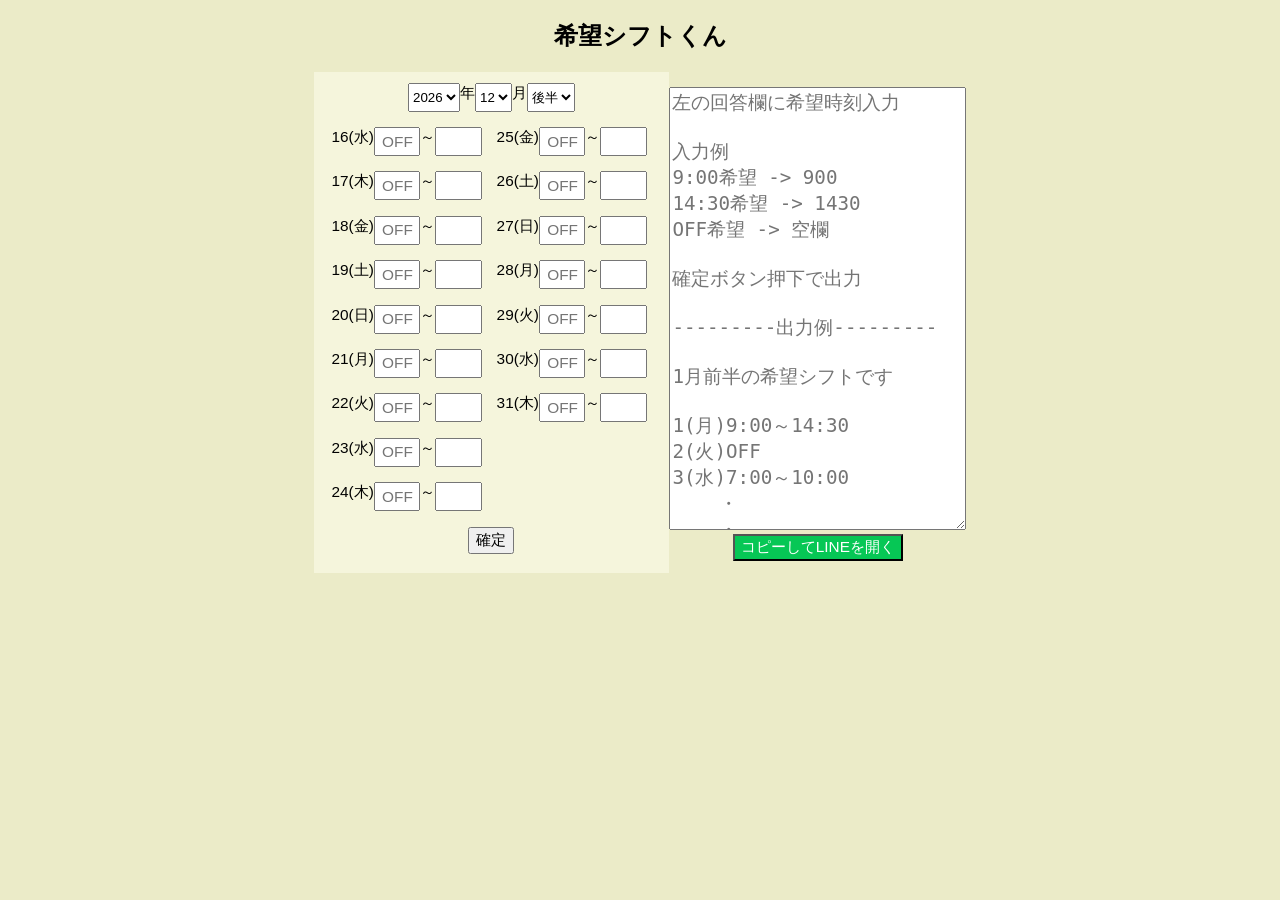
<file: forPC.html>
<!DOCTYPE html>

<html lang="ja">

<head>
    <meta charset="utf-8">
    <style>
        body {
            margin: 0;
            font-family: sans-serif;
            text-align: center;
            background-color: rgb(235, 235, 200);
        }

        .form {
            width: 51vmax;
            display: flex;
            margin: 0 auto;
        }

        .inputForm {
            width: 55vw;
            background-color: beige;
        }

        .textForm {
            width: 45vw;
        }

        .formRow,
        .select {
            display: flex;
            margin-bottom: 1.7vh;
        }

        .formRow {
            justify-content: left;
            margin-left: 1.4vw;
        }

        .select {
            justify-content: center;
            margin-top: 1.2vh;
        }

        .formRow label,
        .select label {
            font-size: 1.2vw;
            margin-bottom: 0.9vh;
        }

        .input {
            height: 1.5em;
            width: 2.5em;
            font-size: 1.2vw;
        }

        .start {
            width: 2.5em;
            font-size: 1.2vw;
        }

        textarea {
            font-size: 1.5vw;
            margin-top: 1.2vw;
        }

        button {
            font-size: 1.2vw;
            cursor: pointer;
            margin-bottom: 1.3vh;
        }

        #copy {
            background-color: #06C755;
            color: white;
        }
    </style>

    <title>パソコン版希望シフトくん</title>
</head>

<body>
    <header>
        <h2>希望シフトくん</h2>
    </header>

    <main>
        <div class="form">

            <div class="inputForm" id="inputForm">
                <div class="select">
                    <select id="year">

                    </select>
                    <label>年</label>
                    <select id="month">
                        <option value="1">1</option>
                        <option value="2">2</option>
                        <option value="3">3</option>
                        <option value="4">4</option>
                        <option value="5">5</option>
                        <option value="6">6</option>
                        <option value="7">7</option>
                        <option value="8">8</option>
                        <option value="9">9</option>
                        <option value="10">10</option>
                        <option value="11">11</option>
                        <option value="12">12</option>
                    </select>
                    <label>月</label>

                    <select id="selectHalf">
                        <option value="first">前半</option>
                        <option value="second">後半</option>
                    </select>
                </div>

                <button id="generate">確定</button>
            </div>

            <div class="textForm">
                <textarea rows="19" cols="23" id="output" placeholder="左の回答欄に希望時刻入力
                
入力例
9:00希望 -> 900
14:30希望 -> 1430
OFF希望 -> 空欄

確定ボタン押下で出力

---------出力例---------

1月前半の希望シフトです

1(月)9:00～14:30
2(火)OFF
3(水)7:00～10:00
    ・
    ・
    ・"></textarea>
                <div>
                    <button id="copy">コピーしてLINEを開く</button>
                </div>
            </div>
        </div>
    </main>

    <script>
        const japaneseDay = ["日", "月", "火", "水", "木", "金", "土"];

        const today = new Date();
        const year = document.getElementById("year");
        const month = document.getElementById("month");
        const generate = document.getElementById("generate");
        const copy = document.getElementById("copy");
        const output = document.getElementById("output");

        var dayOfWeek = 0;
        var half = 1;
        var lastdate = 20;

        var yearSelect = document.getElementById("year");
        var thisYear = document.createElement("option");
        thisYear.value = today.getFullYear();
        thisYear.text = today.getFullYear();

        var nextYear = document.createElement("option");
        nextYear.value = today.getFullYear() + 1;
        nextYear.text = today.getFullYear() + 1;

        yearSelect.add(thisYear);
        yearSelect.add(nextYear);

        setmonth();
        addDate();

        // 期間に変更があった場合に更新
        document.querySelectorAll(".select").forEach(select => {
            select.addEventListener("change", event => {
                date();
                reset();
            });
        });

        // 確定ボタン押下でシフト生成
        generate.addEventListener("click", function () {
            showShift();
        });

        // コピーしてLINEを開く
        copy.addEventListener("click", function () {
            navigator.clipboard.writeText(output.value);
            window.open("https://line.me/R/msg/text/", "_blank");
        });

        // 入力欄の生成
        function addDate() {
            date();
            let outputDay = dayOfWeek;
            for (let i = half; i <= half + 8; i++) {
                var formRow = document.createElement("div");
                formRow.setAttribute("class", "formRow");
                var parentDiv = document.getElementById("inputForm");
                parentDiv.insertBefore(formRow, generate);

                var leftDate = document.createElement("label");
                var newContent = document.createTextNode(i + "(" + japaneseDay[outputDay] + ")");
                leftDate.appendChild(newContent);
                formRow.insertBefore(leftDate, formRow.firstChild);

                var leftStart = document.createElement("input");
                leftStart.setAttribute("type", "text");
                leftStart.setAttribute("class", "input");
                leftStart.setAttribute("id", i + "Start");
                leftStart.setAttribute("placeholder", " OFF ");
                formRow.insertBefore(leftStart, leftDate.nextSibling);

                var rightTo = document.createElement("label");
                rightTo.appendChild(document.createTextNode("～"));
                formRow.insertBefore(rightTo, leftStart.nextSibling);

                var leftEnd = document.createElement("input");
                leftEnd.setAttribute("type", "text");
                leftEnd.setAttribute("class", "input");
                leftEnd.setAttribute("id", i + "End");
                formRow.insertBefore(leftEnd, rightTo.nextSibling);

                if (i + 9 <= lastdate.getDate()) {
                    var rightDate = document.createElement("label");
                    var newContent = document.createTextNode("　" + (i + 9) + "(" + japaneseDay[(outputDay + 2) % 7] + ")");
                    rightDate.appendChild(newContent);
                    formRow.insertBefore(rightDate, leftEnd.nextSibling);

                    var shiftStart = document.createElement("input");
                    shiftStart.setAttribute("type", "text");
                    shiftStart.setAttribute("class", "input");
                    shiftStart.setAttribute("id", (i + 9) + "Start");
                    shiftStart.setAttribute("placeholder", " OFF ");
                    formRow.insertBefore(shiftStart, rightDate.nextSibling);
                    
                    var leftTo = document.createElement("label");
                    leftTo.appendChild(document.createTextNode("～"));
                    formRow.insertBefore(leftTo, shiftStart.nextSibling);
                    
                    var shiftEnd = document.createElement("input");
                    shiftEnd.setAttribute("type", "text");
                    shiftEnd.setAttribute("class", "input");
                    shiftEnd.setAttribute("id", (i + 9) + "End");
                    formRow.insertBefore(shiftEnd, leftTo.nextSibling);
                }

                outputDay = (outputDay + 1) % 7;
            }
        }

        // 現在の日にちから提出するシフト期間を設定
        function setmonth() {
            const selected = document.getElementById("selectHalf");
            year.value = today.getFullYear();
            month.value = today.getMonth() + 1;

            if (today.getDate() > 5 && today.getDate() <= 20) {
                month.value = (Number(month.value) % 12) + 1;
                selected.value = "first";
                if (today.getMonth() == 11) {
                    year.value++;
                }
            } else {
                if (today.getDate() > 20) {
                    month.value = (Number(month.value) % 12) + 1;
                    if (today.getMonth() == 11) {
                        year.value++;
                    }
                }
                selected.value = "second";
            }
        }

        // 初期化
        function reset() {
            document.querySelectorAll(".formRow").forEach(formRow => formRow.remove());
            addDate();
        }

        // 入力値を時刻表示(hh:mm)へ変換
        function splitTime(value) {
            if (!Number.isNaN(Number(value)) && (value >= 0 && value <= 2400)) {
                str = String(Number(value));
                return (str.slice(0, -2) + ":" + str.slice(-2));
            } else {
                return "不正";
            }
        }

        // 生成スケジュール初日，最終日設定
        function date() {
            half = document.getElementById("selectHalf").value == "first" ? 1 : 16;
            var firstdate = new Date(year.value, month.value - 1, half);
            dayOfWeek = firstdate.getDay();
            var last = (half == 1 ? 15 : 0);
            lastdate = new Date(year.value, month.value - last / 15, last);
        }

        // 希望シフトを出力
        function showShift() {
            let outputDay = dayOfWeek;
            output.value = (month.value + "月" + (document.getElementById("selectHalf").value == "first" ? "前半" : "後半") + "の希望シフトです\n\n");
            let inputStart = "";
            let inputEnd = "";

            for (let i = half; i <= lastdate.getDate(); i++) {
                if (document.getElementById(i + "Start").value == "") {
                    inputStart = "OFF";
                    inputEnd = "";
                } else {
                    inputStart = splitTime(document.getElementById(i + "Start").value) + "～";
                    inputEnd = splitTime(document.getElementById(i + "End").value);
                }
                output.value += (i + "(" + japaneseDay[outputDay] + ")" + inputStart + inputEnd + ((i < lastdate.getDate()) ? "\n" : ""));
                outputDay = (outputDay + 1) % 7;
            }
        }

        // 入力欄のフォーカス遷移
        window.addEventListener("keydown", event => {
            let focusNow = document.activeElement.id;

            // Enterキー，右矢印押下時
            if (event.key == "Enter" || event.key == "ArrowRight") {
                if (focusNow.includes("Start")) {
                    if (document.getElementById(focusNow).value == "") {
                        focusNow = Number(focusNow.replace("Start", "")) + 1 + "Start";
                    } else {
                        focusNow = focusNow.replace("Start", "") + "End"
                    }
                } else if (focusNow.includes("End")) {
                    focusNow = Number(focusNow.replace("End", "")) + 1 + "Start";
                }

                if (focusNow.includes(lastdate.getDate() + 1)) {
                    focusNow = generate.id;
                    if (event.key !== "ArrowRight") {
                        showShift();
                    }
                }
            }

            // 左矢印押下時
            if (event.key == "ArrowLeft" && focusNow !== half + "Start") {
                if (focusNow.includes("End")) {
                    focusNow = focusNow.replace("End", "Start");
                } else if (focusNow.includes("Start")) {
                    focusNow = Number(focusNow.replace("Start", "")) - 1 + "End";
                    if (document.getElementById(focusNow).value == "") {
                        focusNow = focusNow.replace("End", "Start");
                    }
                } else if (focusNow == "generate") {
                    focusNow = lastdate.getDate() + "End";
                }
            }

            // 上矢印押下時
            if (event.key == "ArrowUp" && !focusNow.includes(half)) {
                if (focusNow.includes("Start")) {
                    focusNow = Number(focusNow.replace("Start", "")) - 1 + "Start";
                } else if (focusNow.includes("End")) {
                    focusNow = Number(focusNow.replace("End", "")) - 1 + "End";
                }
            }

            // 下矢印押下時
            if (event.key == "ArrowDown" && !focusNow.includes(lastdate.getDate())) {
                if (focusNow.includes("Start")) {
                    focusNow = Number(focusNow.replace("Start", "")) + 1 + "Start";
                } else if (focusNow.includes("End")) {
                    focusNow = Number(focusNow.replace("End", "")) + 1 + "End";
                }
            }

            // Enterキー，矢印キー押下で対応する入力欄へフォーカス
            if (event.key == "Enter" || event.key.includes("Arrow")) {
                document.getElementById(focusNow).focus();
            }

            // BackSpaceキー，Deleteキー押下でフォーカスされた入力欄の入力値を削除
            if ((event.key == "Delete" || event.key == "Backspace") && document.getElementById(focusNow) !== output) {
                document.getElementById(focusNow).value = "";
            }
        });
    </script>
</body>

</html>
</file>
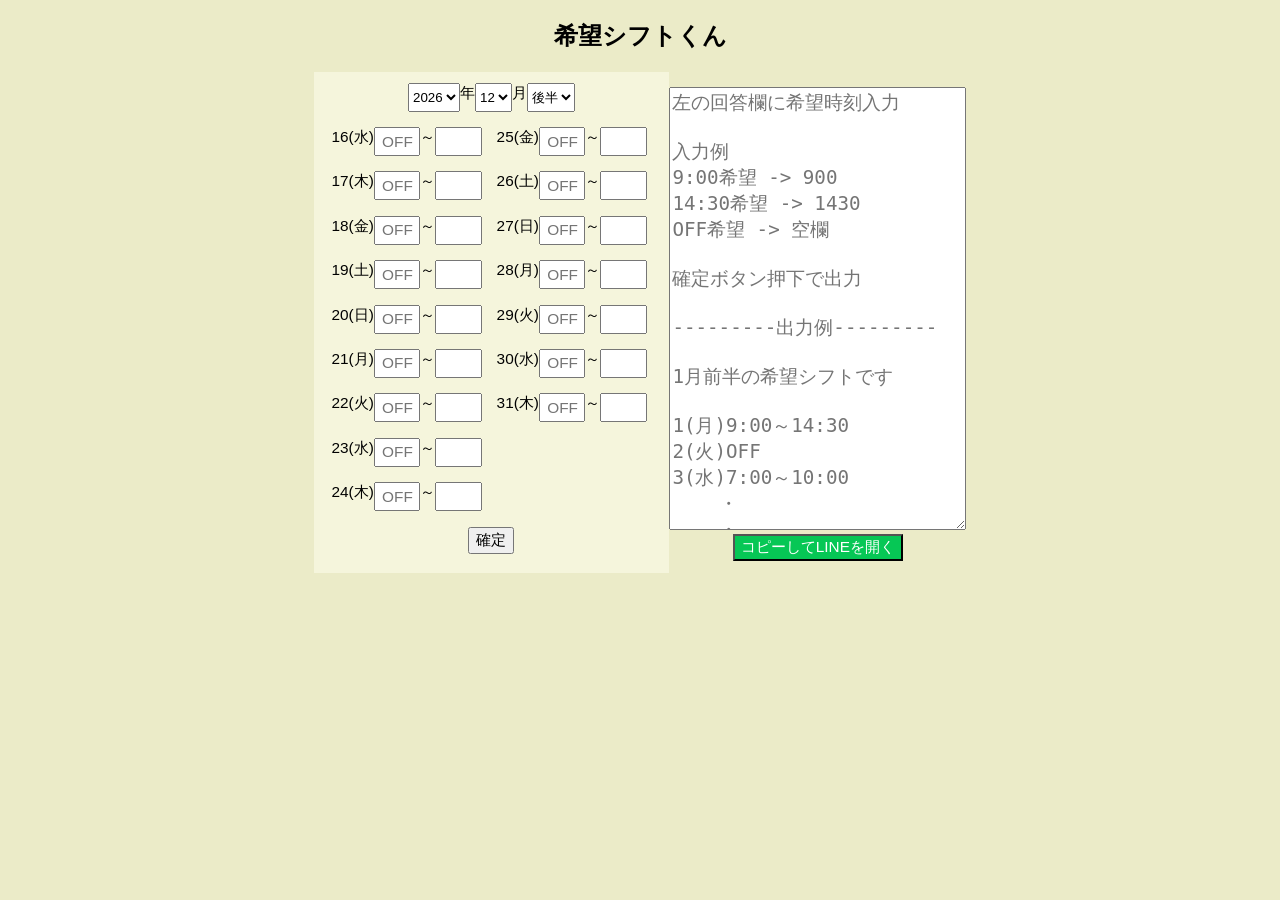
<file: forPc.html>
<!DOCTYPE html>

<html lang="ja">

<head>
    <meta charset="utf-8">
    <style>
        body {
            margin: 0;
            font-family: sans-serif;
            text-align: center;
            background-color: rgb(235, 235, 200);
        }

        .form {
            width: 51vmax;
            display: flex;
            margin: 0 auto;
        }

        .inputForm {
            width: 55vw;
            background-color: beige;
        }

        .textForm {
            width: 45vw;
        }

        .formRow,
        .select {
            display: flex;
            margin-bottom: 1.7vh;
        }

        .formRow {
            justify-content: left;
            margin-left: 1.4vw;
        }

        .select {
            justify-content: center;
            margin-top: 1.2vh;
        }

        .formRow label,
        .select label {
            font-size: 1.2vw;
            margin-bottom: 0.9vh;
        }

        .input {
            height: 1.5em;
            width: 2.5em;
            font-size: 1.2vw;
        }

        .start {
            width: 2.5em;
            font-size: 1.2vw;
        }

        textarea {
            font-size: 1.5vw;
            margin-top: 1.2vw;
        }

        button {
            font-size: 1.2vw;
            cursor: pointer;
            margin-bottom: 1.3vh;
        }

        #copy {
            background-color: #06C755;
            color: white;
        }
    </style>

    <title>僕楽</title>
</head>

<body>
    <header>
        <h2>希望シフトくん</h2>
    </header>

    <main>
        <div class="form">

            <div class="inputForm" id="inputForm">
                <div class="select">
                    <select id="year">

                    </select>
                    <label>年</label>
                    <select id="month">
                        <option value="1">1</option>
                        <option value="2">2</option>
                        <option value="3">3</option>
                        <option value="4">4</option>
                        <option value="5">5</option>
                        <option value="6">6</option>
                        <option value="7">7</option>
                        <option value="8">8</option>
                        <option value="9">9</option>
                        <option value="10">10</option>
                        <option value="11">11</option>
                        <option value="12">12</option>
                    </select>
                    <label>月</label>

                    <select id="selectHalf">
                        <option value="first">前半</option>
                        <option value="second">後半</option>
                    </select>
                </div>

                <button id="generate">確定</button>
            </div>

            <div class="textForm">
                <textarea rows="19" cols="23" id="output" placeholder="左の回答欄に希望時刻入力
                
入力例
9:00希望 -> 900
14:30希望 -> 1430
OFF希望 -> 空欄

確定ボタン押下で出力

---------出力例---------

1月前半の希望シフトです

1(月)9:00～14:30
2(火)OFF
3(水)7:00～10:00
    ・
    ・
    ・"></textarea>
                <div>
                    <button id="copy">コピーしてLINEを開く</button>
                </div>
            </div>
        </div>
    </main>

    <script>
        const japaneseDay = ["日", "月", "火", "水", "木", "金", "土"];

        const today = new Date();
        const year = document.getElementById("year");
        const month = document.getElementById("month");
        const generate = document.getElementById("generate");
        const copy = document.getElementById("copy");
        const output = document.getElementById("output");

        var dayOfWeek = 0;
        var half = 1;
        var lastdate = 20;

        var yearSelect = document.getElementById("year");
        var thisYear = document.createElement("option");
        thisYear.value = today.getFullYear();
        thisYear.text = today.getFullYear();

        var nextYear = document.createElement("option");
        nextYear.value = today.getFullYear() + 1;
        nextYear.text = today.getFullYear() + 1;

        yearSelect.add(thisYear);
        yearSelect.add(nextYear);

        setmonth();
        addDate();

        // 期間に変更があった場合に更新
        document.querySelectorAll(".select").forEach(select => {
            select.addEventListener("change", event => {
                date();
                reset();
            });
        });

        // 確定ボタン押下でシフト生成
        generate.addEventListener("click", function () {
            showShift();
        });

        // コピーしてLINEを開く
        copy.addEventListener("click", function () {
            navigator.clipboard.writeText(output.value);
            window.open("https://line.me/R/msg/text/", "_blank");
        });

        // 入力欄の生成
        function addDate() {
            date();
            let outputDay = dayOfWeek;
            for (let i = half; i <= half + 8; i++) {
                var formRow = document.createElement("div");
                formRow.setAttribute("class", "formRow");
                var parentDiv = document.getElementById("inputForm");
                parentDiv.insertBefore(formRow, generate);

                var leftDate = document.createElement("label");
                var newContent = document.createTextNode(i + "(" + japaneseDay[outputDay] + ")");
                leftDate.appendChild(newContent);
                formRow.insertBefore(leftDate, formRow.firstChild);

                var leftStart = document.createElement("input");
                leftStart.setAttribute("type", "text");
                leftStart.setAttribute("class", "input");
                leftStart.setAttribute("id", i + "Start");
                leftStart.setAttribute("placeholder", " OFF ");
                leftStart.setAttribute("inputmode", "numeric");
                formRow.insertBefore(leftStart, leftDate.nextSibling);

                var rightTo = document.createElement("label");
                rightTo.appendChild(document.createTextNode("～"));
                formRow.insertBefore(rightTo, leftStart.nextSibling);

                var leftEnd = document.createElement("input");
                leftEnd.setAttribute("type", "text");
                leftEnd.setAttribute("class", "input");
                leftEnd.setAttribute("id", i + "End");
                leftEnd.setAttribute("inputmode", "numeric");
                formRow.insertBefore(leftEnd, rightTo.nextSibling);

                if (i + 9 <= lastdate.getDate()) {
                    var rightDate = document.createElement("label");
                    var newContent = document.createTextNode("　" + (i + 9) + "(" + japaneseDay[(outputDay + 2) % 7] + ")");
                    rightDate.appendChild(newContent);
                    formRow.insertBefore(rightDate, leftEnd.nextSibling);

                    var shiftStart = document.createElement("input");
                    shiftStart.setAttribute("type", "text");
                    shiftStart.setAttribute("class", "input");
                    shiftStart.setAttribute("id", (i + 9) + "Start");
                    shiftStart.setAttribute("placeholder", " OFF ");
                    shiftStart.setAttribute("inputmode", "numeric");
                    formRow.insertBefore(shiftStart, rightDate.nextSibling);
                    
                    var leftTo = document.createElement("label");
                    leftTo.appendChild(document.createTextNode("～"));
                    formRow.insertBefore(leftTo, shiftStart.nextSibling);
                    
                    var shiftEnd = document.createElement("input");
                    shiftEnd.setAttribute("type", "text");
                    shiftEnd.setAttribute("class", "input");
                    shiftEnd.setAttribute("id", (i + 9) + "End");
                    shiftEnd.setAttribute("inputmode", "numeric");
                    formRow.insertBefore(shiftEnd, leftTo.nextSibling);
                }

                outputDay = (outputDay + 1) % 7;
            }
        }

        // 現在の日にちから提出するシフト期間を設定
        function setmonth() {
            const selected = document.getElementById("selectHalf");
            year.value = today.getFullYear();
            month.value = today.getMonth() + 1;

            if (today.getDate() > 5 && today.getDate() <= 20) {
                month.value = (Number(month.value) % 12) + 1;
                selected.value = "first";
                if (today.getMonth() == 11) {
                    year.value++;
                }
            } else {
                if (today.getDate() > 20) {
                    month.value = (Number(month.value) % 12) + 1;
                    if (today.getMonth() == 11) {
                        year.value++;
                    }
                }
                selected.value = "second";
            }
        }

        // 初期化
        function reset() {
            document.querySelectorAll(".formRow").forEach(formRow => formRow.remove());
            addDate();
        }

        // 入力値を時刻表示(hh:mm)へ変換
        function splitTime(value) {
            if (!Number.isNaN(Number(value)) && (value >= 0 && value <= 2400)) {
                str = String(Number(value));
                return (str.slice(0, -2) + ":" + str.slice(-2));
            } else {
                return "不正";
            }
        }

        // 生成スケジュール初日，最終日設定
        function date() {
            half = document.getElementById("selectHalf").value == "first" ? 1 : 16;
            var firstdate = new Date(year.value, month.value - 1, half);
            dayOfWeek = firstdate.getDay();
            var last = (half == 1 ? 15 : 0);
            lastdate = new Date(year.value, month.value - last / 15, last);
        }

        // 希望シフトを出力
        function showShift() {
            let outputDay = dayOfWeek;
            output.value = (month.value + "月" + (document.getElementById("selectHalf").value == "first" ? "前半" : "後半") + "の希望シフトです\n\n");
            let inputStart = "";
            let inputEnd = "";

            for (let i = half; i <= lastdate.getDate(); i++) {
                if (document.getElementById(i + "Start").value == "") {
                    inputStart = "OFF";
                    inputEnd = "";
                } else {
                    inputStart = splitTime(document.getElementById(i + "Start").value) + "～";
                    inputEnd = splitTime(document.getElementById(i + "End").value);
                }
                output.value += (i + "(" + japaneseDay[outputDay] + ")" + inputStart + inputEnd + ((i < lastdate.getDate()) ? "\n" : ""));
                outputDay = (outputDay + 1) % 7;
            }
        }

        // 入力欄のフォーカス遷移
        window.addEventListener("keydown", event => {
            let focusNow = document.activeElement.id;

            // Enterキー，右矢印押下時
            if (event.key == "Enter" || event.key == "ArrowRight") {
                if (focusNow.includes("Start")) {
                    if (document.getElementById(focusNow).value == "") {
                        focusNow = Number(focusNow.replace("Start", "")) + 1 + "Start";
                    } else {
                        focusNow = focusNow.replace("Start", "") + "End"
                    }
                } else if (focusNow.includes("End")) {
                    focusNow = Number(focusNow.replace("End", "")) + 1 + "Start";
                }

                if (focusNow.includes(lastdate.getDate() + 1)) {
                    focusNow = generate.id;
                    if (event.key !== "ArrowRight") {
                        showShift();
                    }
                }
            }

            // 左矢印押下時
            if (event.key == "ArrowLeft" && focusNow !== half + "Start") {
                if (focusNow.includes("End")) {
                    focusNow = focusNow.replace("End", "Start");
                } else if (focusNow.includes("Start")) {
                    focusNow = Number(focusNow.replace("Start", "")) - 1 + "End";
                    if (document.getElementById(focusNow).value == "") {
                        focusNow = focusNow.replace("End", "Start");
                    }
                } else if (focusNow == "generate") {
                    focusNow = lastdate.getDate() + "End";
                }
            }

            // 上矢印押下時
            if (event.key == "ArrowUp" && !focusNow.includes(half)) {
                if (focusNow.includes("Start")) {
                    focusNow = Number(focusNow.replace("Start", "")) - 1 + "Start";
                } else if (focusNow.includes("End")) {
                    focusNow = Number(focusNow.replace("End", "")) - 1 + "End";
                }
            }

            // 下矢印押下時
            if (event.key == "ArrowDown" && !focusNow.includes(lastdate.getDate())) {
                if (focusNow.includes("Start")) {
                    focusNow = Number(focusNow.replace("Start", "")) + 1 + "Start";
                } else if (focusNow.includes("End")) {
                    focusNow = Number(focusNow.replace("End", "")) + 1 + "End";
                }
            }

            // Enterキー，矢印キー押下で対応する入力欄へフォーカス
            if (event.key == "Enter" || event.key.includes("Arrow")) {
                document.getElementById(focusNow).focus();
            }

            // BackSpaceキー，Deleteキー押下でフォーカスされた入力欄の入力値を削除
            if ((event.key == "Delete" || event.key == "Backspace") && document.getElementById(focusNow) !== output) {
                document.getElementById(focusNow).value = "";
            }
        });
    </script>
</body>

</html>
</file>
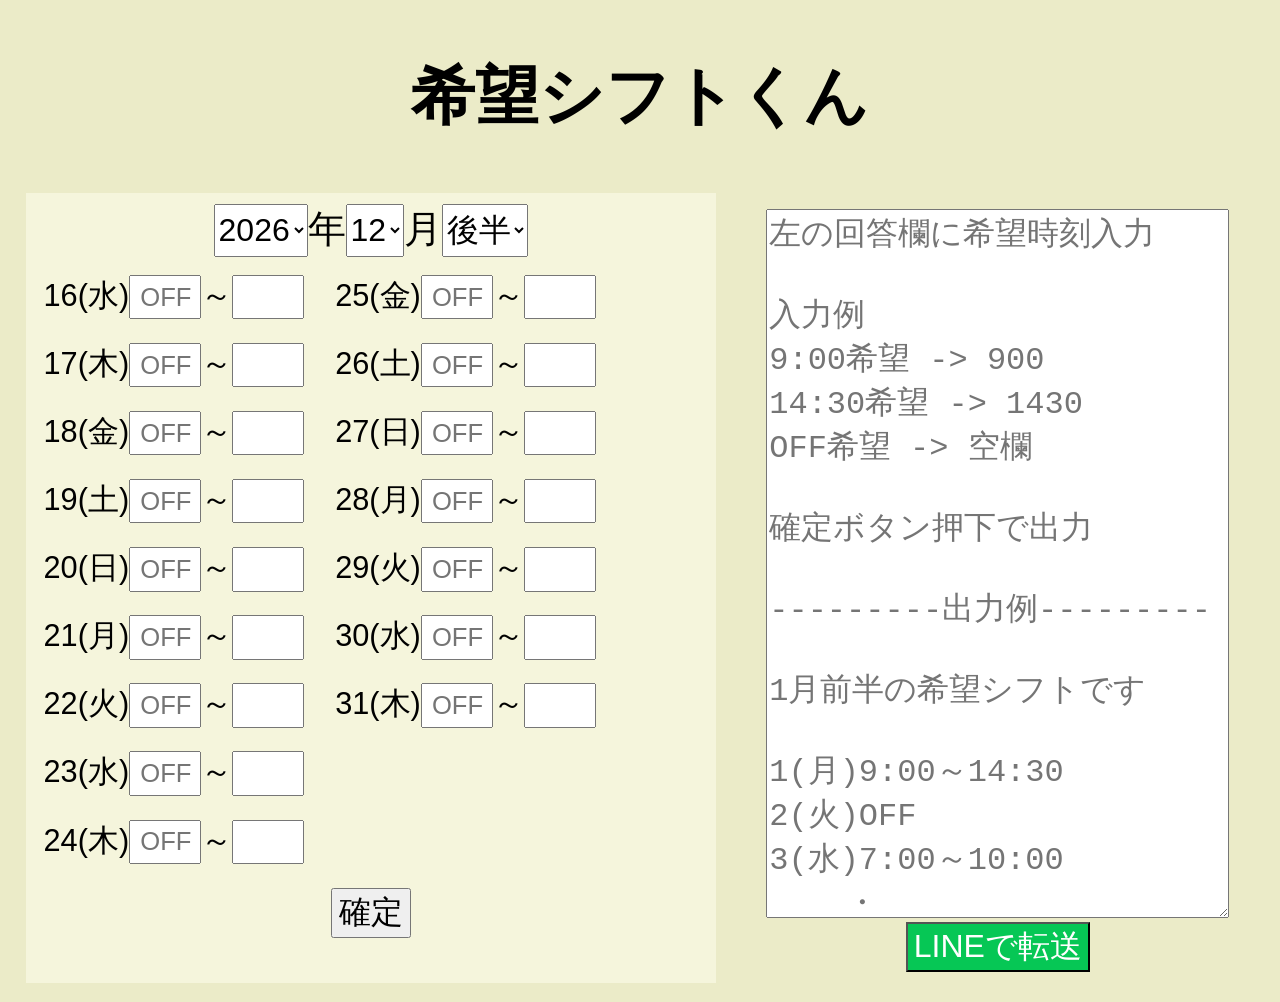
<file: forPhone.html>
<!DOCTYPE html>

<html lang="ja">

<head>
    <meta charset="utf-8">
    <meta property="og:title" content="希望シフトくん(スマホ版)">
    <meta property="og:description" content="シフト提出の負担軽減を目的に作成しました．不具合，ご要望等ございましたらご連絡下さい．善処いたします．">
    <meta property="og:type" content="website">
    <meta property="og:image" content="https://koizumi-tetsuro.github.io/shiftGenerator/clock_man.jpg">
    
    <link rel="stylesheet" href="forPhone.css">

    <title>スマホ版希望シフトくん</title>
</head>

<body>
    <header>
        <h2>希望シフトくん</h2>
    </header>

    <main>
        <div class="form">

            <div class="inputForm" id="inputForm">
                <div class="select">
                    <select id="year">

                    </select>
                    <label>年</label>
                    <select id="month">
                        <option value="1">1</option>
                        <option value="2">2</option>
                        <option value="3">3</option>
                        <option value="4">4</option>
                        <option value="5">5</option>
                        <option value="6">6</option>
                        <option value="7">7</option>
                        <option value="8">8</option>
                        <option value="9">9</option>
                        <option value="10">10</option>
                        <option value="11">11</option>
                        <option value="12">12</option>
                    </select>
                    <label>月</label>

                    <select id="selectHalf">
                        <option value="first">前半</option>
                        <option value="second">後半</option>
                    </select>
                </div>

                <button id="generate">確定</button>
            </div>

            <div class="textForm">
                <textarea rows="19" cols="23" id="output" placeholder="左の回答欄に希望時刻入力
                
入力例
9:00希望 -> 900
14:30希望 -> 1430
OFF希望 -> 空欄

確定ボタン押下で出力

---------出力例---------

1月前半の希望シフトです

1(月)9:00～14:30
2(火)OFF
3(水)7:00～10:00
    ・
    ・
    ・"></textarea>
                <div>
                    <button id="openLine">LINEで転送</button>
                </div>
            </div>
        </div>
    </main>

    <script type="module" src="forPhone.js"></script>
</body>

</html>
</file>
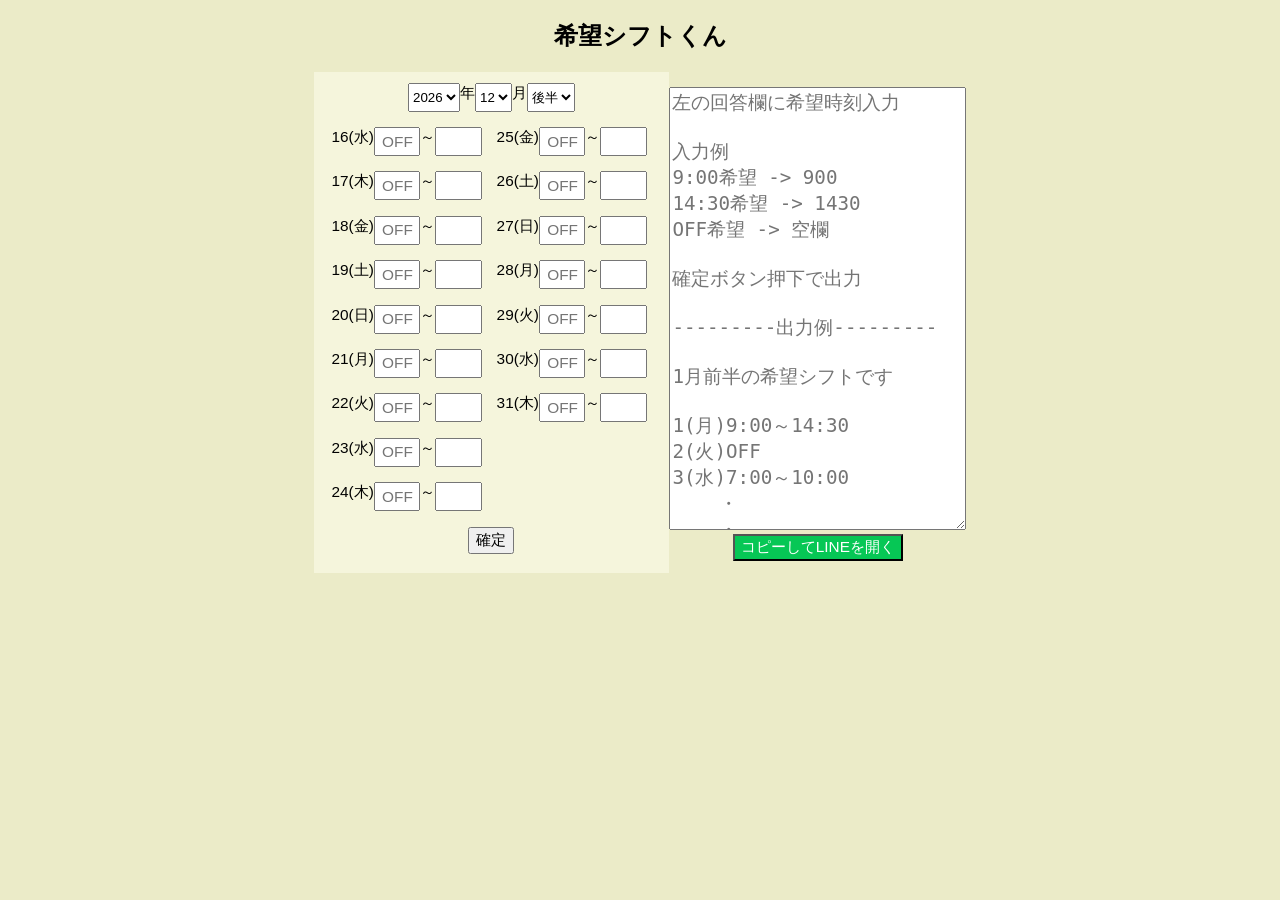
<file: shiftGenerator.html>
<!DOCTYPE html>

<html lang="ja">

<head>
    <meta charset="utf-8">
    <style>
        body {
            margin: 0;
            font-family: sans-serif;
            text-align: center;
            background-color: rgb(235, 235, 200);
        }

        .form {
            width: 51vmax;
            display: flex;
            margin: 0 auto;
        }

        .inputForm {
            width: 55vw;
            background-color: beige;
        }

        .textForm {
            width: 45vw;
        }

        .formRow,
        .select {
            display: flex;
            margin-bottom: 1.7vh;
        }

        .formRow {
            justify-content: left;
            margin-left: 1.4vw;
        }

        .select {
            justify-content: center;
            margin-top: 1.2vh;
        }

        .formRow label,
        .select label {
            font-size: 1.2vw;
            margin-bottom: 0.9vh;
        }

        .input {
            height: 1.5em;
            width: 2.5em;
            font-size: 1.2vw;
        }

        .start {
            width: 2.5em;
            font-size: 1.2vw;
        }

        textarea {
            font-size: 1.5vw;
            margin-top: 1.2vw;
        }

        button {
            font-size: 1.2vw;
            cursor: pointer;
            margin-bottom: 1.3vh;
        }

        #openLine {
            background-color: #06C755;
            color: white;
        }
    </style>

    <title>僕楽</title>
</head>

<body>
    <header>
        <h2>希望シフトくん</h2>
    </header>

    <main>
        <div class="form">

            <div class="inputForm" id="inputForm">
                <div class="select">
                    <select id="year">

                    </select>
                    <label>年</label>
                    <select id="month">
                        <option value="1">1</option>
                        <option value="2">2</option>
                        <option value="3">3</option>
                        <option value="4">4</option>
                        <option value="5">5</option>
                        <option value="6">6</option>
                        <option value="7">7</option>
                        <option value="8">8</option>
                        <option value="9">9</option>
                        <option value="10">10</option>
                        <option value="11">11</option>
                        <option value="12">12</option>
                    </select>
                    <label>月</label>

                    <select id="selectHalf">
                        <option value="first">前半</option>
                        <option value="second">後半</option>
                    </select>
                </div>

                <button id="generate">確定</button>
            </div>

            <div class="textForm">
                <textarea rows="19" cols="23" id="output" placeholder="左の回答欄に希望時刻入力
                
入力例
9:00希望 -> 900
14:30希望 -> 1430
OFF希望 -> 空欄

確定ボタン押下で出力

---------出力例---------

1月前半の希望シフトです

1(月)9:00～14:30
2(火)OFF
3(水)7:00～10:00
    ・
    ・
    ・"></textarea>
                <div>
                    <button id="openLine">コピーしてLINEを開く</button>
                </div>
            </div>
        </div>
    </main>

    <script>
        const japaneseDay = ["日", "月", "火", "水", "木", "金", "土"];

        const today = new Date();
        const year = document.getElementById("year");
        const month = document.getElementById("month");
        const generate = document.getElementById("generate");
        const openLine = document.getElementById("openLine");
        const output = document.getElementById("output");

        var dayOfWeek = 0;
        var half = 1;
        var lastdate = 20;

        var yearSelect = document.getElementById("year");
        var thisYear = document.createElement("option");
        thisYear.value = today.getFullYear();
        thisYear.text = today.getFullYear();

        var nextYear = document.createElement("option");
        nextYear.value = today.getFullYear() + 1;
        nextYear.text = today.getFullYear() + 1;

        yearSelect.add(thisYear);
        yearSelect.add(nextYear);

        setmonth();
        addDate();

        // 期間に変更があった場合に更新
        document.querySelectorAll(".select").forEach(select => {
            select.addEventListener("change", event => {
                date();
                reset();
            });
        });

        // 確定ボタン押下でシフト生成
        generate.addEventListener("click", function () {
            showShift();
        });

        // コピーしてLINEを開く
        openLine.addEventListener("click", function () {
            location.href("https://line.me/R/msg/text/?" + output.value);
        });

        // 入力欄の生成
        function addDate() {
            date();
            let outputDay = dayOfWeek;
            for (let i = half; i <= half + 8; i++) {
                var formRow = document.createElement("div");
                formRow.setAttribute("class", "formRow");
                var parentDiv = document.getElementById("inputForm");
                parentDiv.insertBefore(formRow, generate);

                var leftDate = document.createElement("label");
                var newContent = document.createTextNode(i + "(" + japaneseDay[outputDay] + ")");
                leftDate.appendChild(newContent);
                formRow.insertBefore(leftDate, formRow.firstChild);

                var leftStart = document.createElement("input");
                leftStart.setAttribute("type", "text");
                leftStart.setAttribute("class", "input");
                leftStart.setAttribute("id", i + "Start");
                leftStart.setAttribute("placeholder", " OFF ");
                leftStart.setAttribute("inputmode", "numeric");
                formRow.insertBefore(leftStart, leftDate.nextSibling);

                var rightTo = document.createElement("label");
                rightTo.appendChild(document.createTextNode("～"));
                formRow.insertBefore(rightTo, leftStart.nextSibling);

                var leftEnd = document.createElement("input");
                leftEnd.setAttribute("type", "text");
                leftEnd.setAttribute("class", "input");
                leftEnd.setAttribute("id", i + "End");
                leftEnd.setAttribute("inputmode", "numeric");
                formRow.insertBefore(leftEnd, rightTo.nextSibling);

                if (i + 9 <= lastdate.getDate()) {
                    var rightDate = document.createElement("label");
                    var newContent = document.createTextNode("　" + (i + 9) + "(" + japaneseDay[(outputDay + 2) % 7] + ")");
                    rightDate.appendChild(newContent);
                    formRow.insertBefore(rightDate, leftEnd.nextSibling);

                    var shiftStart = document.createElement("input");
                    shiftStart.setAttribute("type", "text");
                    shiftStart.setAttribute("class", "input");
                    shiftStart.setAttribute("id", (i + 9) + "Start");
                    shiftStart.setAttribute("placeholder", " OFF ");
                    shiftStart.setAttribute("inputmode", "numeric");
                    formRow.insertBefore(shiftStart, rightDate.nextSibling);
                    
                    var leftTo = document.createElement("label");
                    leftTo.appendChild(document.createTextNode("～"));
                    formRow.insertBefore(leftTo, shiftStart.nextSibling);
                    
                    var shiftEnd = document.createElement("input");
                    shiftEnd.setAttribute("type", "text");
                    shiftEnd.setAttribute("class", "input");
                    shiftEnd.setAttribute("id", (i + 9) + "End");
                    shiftEnd.setAttribute("inputmode", "numeric");
                    formRow.insertBefore(shiftEnd, leftTo.nextSibling);
                }

                outputDay = (outputDay + 1) % 7;
            }
        }

        // 現在の日にちから提出するシフト期間を設定
        function setmonth() {
            const selected = document.getElementById("selectHalf");
            year.value = today.getFullYear();
            month.value = today.getMonth() + 1;

            if (today.getDate() > 5 && today.getDate() <= 20) {
                month.value = (Number(month.value) % 12) + 1;
                selected.value = "first";
                if (today.getMonth() == 11) {
                    year.value++;
                }
            } else {
                if (today.getDate() > 20) {
                    month.value = (Number(month.value) % 12) + 1;
                    if (today.getMonth() == 11) {
                        year.value++;
                    }
                }
                selected.value = "second";
            }
        }

        // 初期化
        function reset() {
            document.querySelectorAll(".formRow").forEach(formRow => formRow.remove());
            addDate();
        }

        // 入力値を時刻表示(hh:mm)へ変換
        function splitTime(value) {
            if (!Number.isNaN(Number(value)) && (value >= 0 && value <= 2400)) {
                str = String(Number(value));
                return (str.slice(0, -2) + ":" + str.slice(-2));
            } else {
                return "不正";
            }
        }

        // 生成スケジュール初日，最終日設定
        function date() {
            half = document.getElementById("selectHalf").value == "first" ? 1 : 16;
            var firstdate = new Date(year.value, month.value - 1, half);
            dayOfWeek = firstdate.getDay();
            var last = (half == 1 ? 15 : 0);
            lastdate = new Date(year.value, month.value - last / 15, last);
        }

        // 希望シフトを出力
        function showShift() {
            let outputDay = dayOfWeek;
            output.value = (month.value + "月" + (document.getElementById("selectHalf").value == "first" ? "前半" : "後半") + "の希望シフトです\n\n");
            let inputStart = "";
            let inputEnd = "";

            for (let i = half; i <= lastdate.getDate(); i++) {
                if (document.getElementById(i + "Start").value == "") {
                    inputStart = "OFF";
                    inputEnd = "";
                } else {
                    inputStart = splitTime(document.getElementById(i + "Start").value) + "～";
                    inputEnd = splitTime(document.getElementById(i + "End").value);
                }
                output.value += (i + "(" + japaneseDay[outputDay] + ")" + inputStart + inputEnd + ((i < lastdate.getDate()) ? "\n" : ""));
                outputDay = (outputDay + 1) % 7;
            }
        }

        // 入力欄のフォーカス遷移
        window.addEventListener("keydown", event => {
            let focusNow = document.activeElement.id;

            // Enterキー，右矢印押下時
            if (event.key == "Enter" || event.key == "ArrowRight") {
                if (focusNow.includes("Start")) {
                    if (document.getElementById(focusNow).value == "") {
                        focusNow = Number(focusNow.replace("Start", "")) + 1 + "Start";
                    } else {
                        focusNow = focusNow.replace("Start", "") + "End"
                    }
                } else if (focusNow.includes("End")) {
                    focusNow = Number(focusNow.replace("End", "")) + 1 + "Start";
                }

                if (focusNow.includes(lastdate.getDate() + 1)) {
                    focusNow = generate.id;
                    if (event.key !== "ArrowRight") {
                        showShift();
                    }
                }
            }

            // 左矢印押下時
            if (event.key == "ArrowLeft" && focusNow !== half + "Start") {
                if (focusNow.includes("End")) {
                    focusNow = focusNow.replace("End", "Start");
                } else if (focusNow.includes("Start")) {
                    focusNow = Number(focusNow.replace("Start", "")) - 1 + "End";
                    if (document.getElementById(focusNow).value == "") {
                        focusNow = focusNow.replace("End", "Start");
                    }
                } else if (focusNow == "generate") {
                    focusNow = lastdate.getDate() + "End";
                }
            }

            // 上矢印押下時
            if (event.key == "ArrowUp" && !focusNow.includes(half)) {
                if (focusNow.includes("Start")) {
                    focusNow = Number(focusNow.replace("Start", "")) - 1 + "Start";
                } else if (focusNow.includes("End")) {
                    focusNow = Number(focusNow.replace("End", "")) - 1 + "End";
                }
            }

            // 下矢印押下時
            if (event.key == "ArrowDown" && !focusNow.includes(lastdate.getDate())) {
                if (focusNow.includes("Start")) {
                    focusNow = Number(focusNow.replace("Start", "")) + 1 + "Start";
                } else if (focusNow.includes("End")) {
                    focusNow = Number(focusNow.replace("End", "")) + 1 + "End";
                }
            }

            // Enterキー，矢印キー押下で対応する入力欄へフォーカス
            if (event.key == "Enter" || event.key.includes("Arrow")) {
                document.getElementById(focusNow).focus();
            }

            // BackSpaceキー，Deleteキー押下でフォーカスされた入力欄の入力値を削除
            if ((event.key == "Delete" || event.key == "Backspace") && document.getElementById(focusNow) !== output) {
                document.getElementById(focusNow).value = "";
            }
        });
    </script>
</body>

</html>
</file>
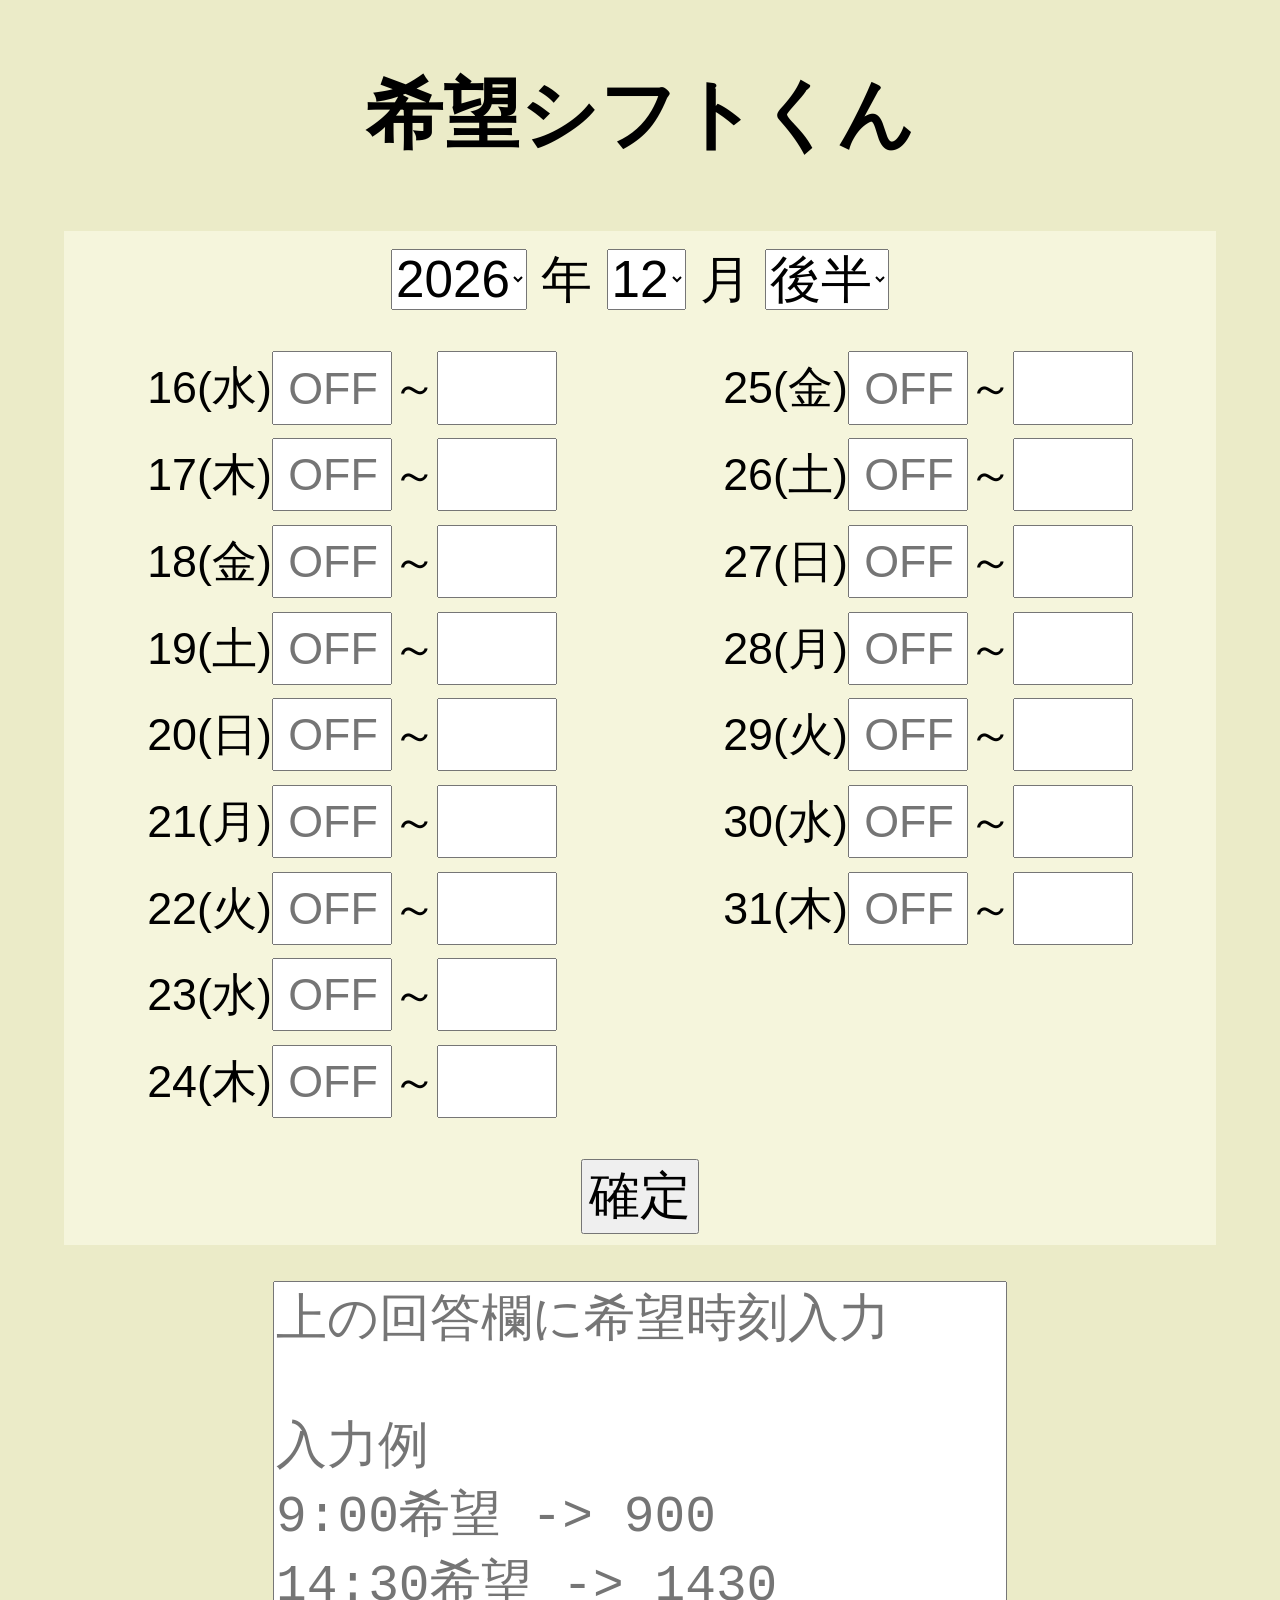
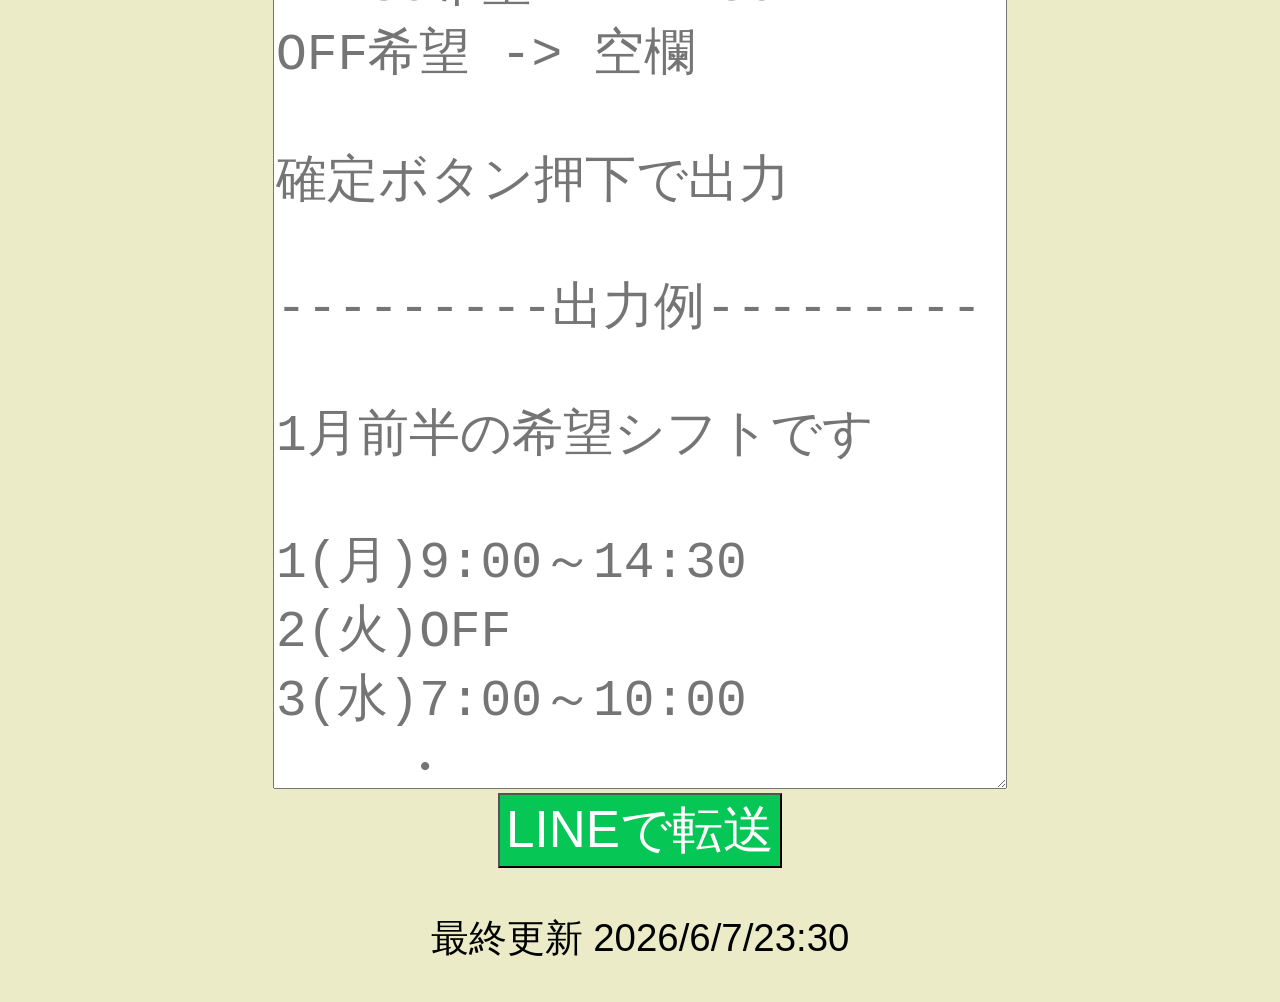
<file: forPhone/latest.html>
<!DOCTYPE html>

<html lang="ja">

<head>
    <meta charset="utf-8">
    <meta property="og:title" content="希望シフトくん(スマホ版)">
    <meta property="og:description" content="シフト提出の負担軽減を目的に作成しました．不具合，ご要望等ございましたらご連絡下さい．善処いたします．">
    <meta property="og:type" content="website">
    <meta property="og:image" content="https://koizumi-tetsuro.github.io/shiftGenerator/clockMan.jpg">
    
    <link rel="stylesheet" href="newEdition.css">

    <title>希望シフトくん(スマホ版)</title>
</head>

<body>
    <header>
        <h2>希望シフトくん</h2>
    </header>

    <main>
        <div class="form">
            <div class="select">
                <select id="year">

                </select>
                <label>年</label>
                <select id="month">
                    <option value="1">1</option>
                    <option value="2">2</option>
                    <option value="3">3</option>
                    <option value="4">4</option>
                    <option value="5">5</option>
                    <option value="6">6</option>
                    <option value="7">7</option>
                    <option value="8">8</option>
                    <option value="9">9</option>
                    <option value="10">10</option>
                    <option value="11">11</option>
                    <option value="12">12</option>
                </select>
                <label>月</label>

                <select id="selectHalf">
                    <option value="first">前半</option>
                    <option value="second">後半</option>
                </select>
            </div>

            <div class="inputForm" id="inputForm">
                <div class="left" id="left">

                </div>
                
                <div class="right" id="right">

                </div>
            </div>

            <button id="generate">確定</button>
        </div>

            <div class="textForm">
                <textarea rows="19" cols="23" id="output" placeholder="上の回答欄に希望時刻入力
                
入力例
9:00希望 -> 900
14:30希望 -> 1430
OFF希望 -> 空欄

確定ボタン押下で出力

---------出力例---------

1月前半の希望シフトです

1(月)9:00～14:30
2(火)OFF
3(水)7:00～10:00
    ・
    ・
    ・"></textarea>
                <div>
                    <button id="openLine">LINEで転送</button>
                </div>
            </div>
    </main>

    <footer>最終更新 2026/6/7/23:30</footer>

    <script type="module" src="newEdition.js"></script>
</body>

</html>
</file>
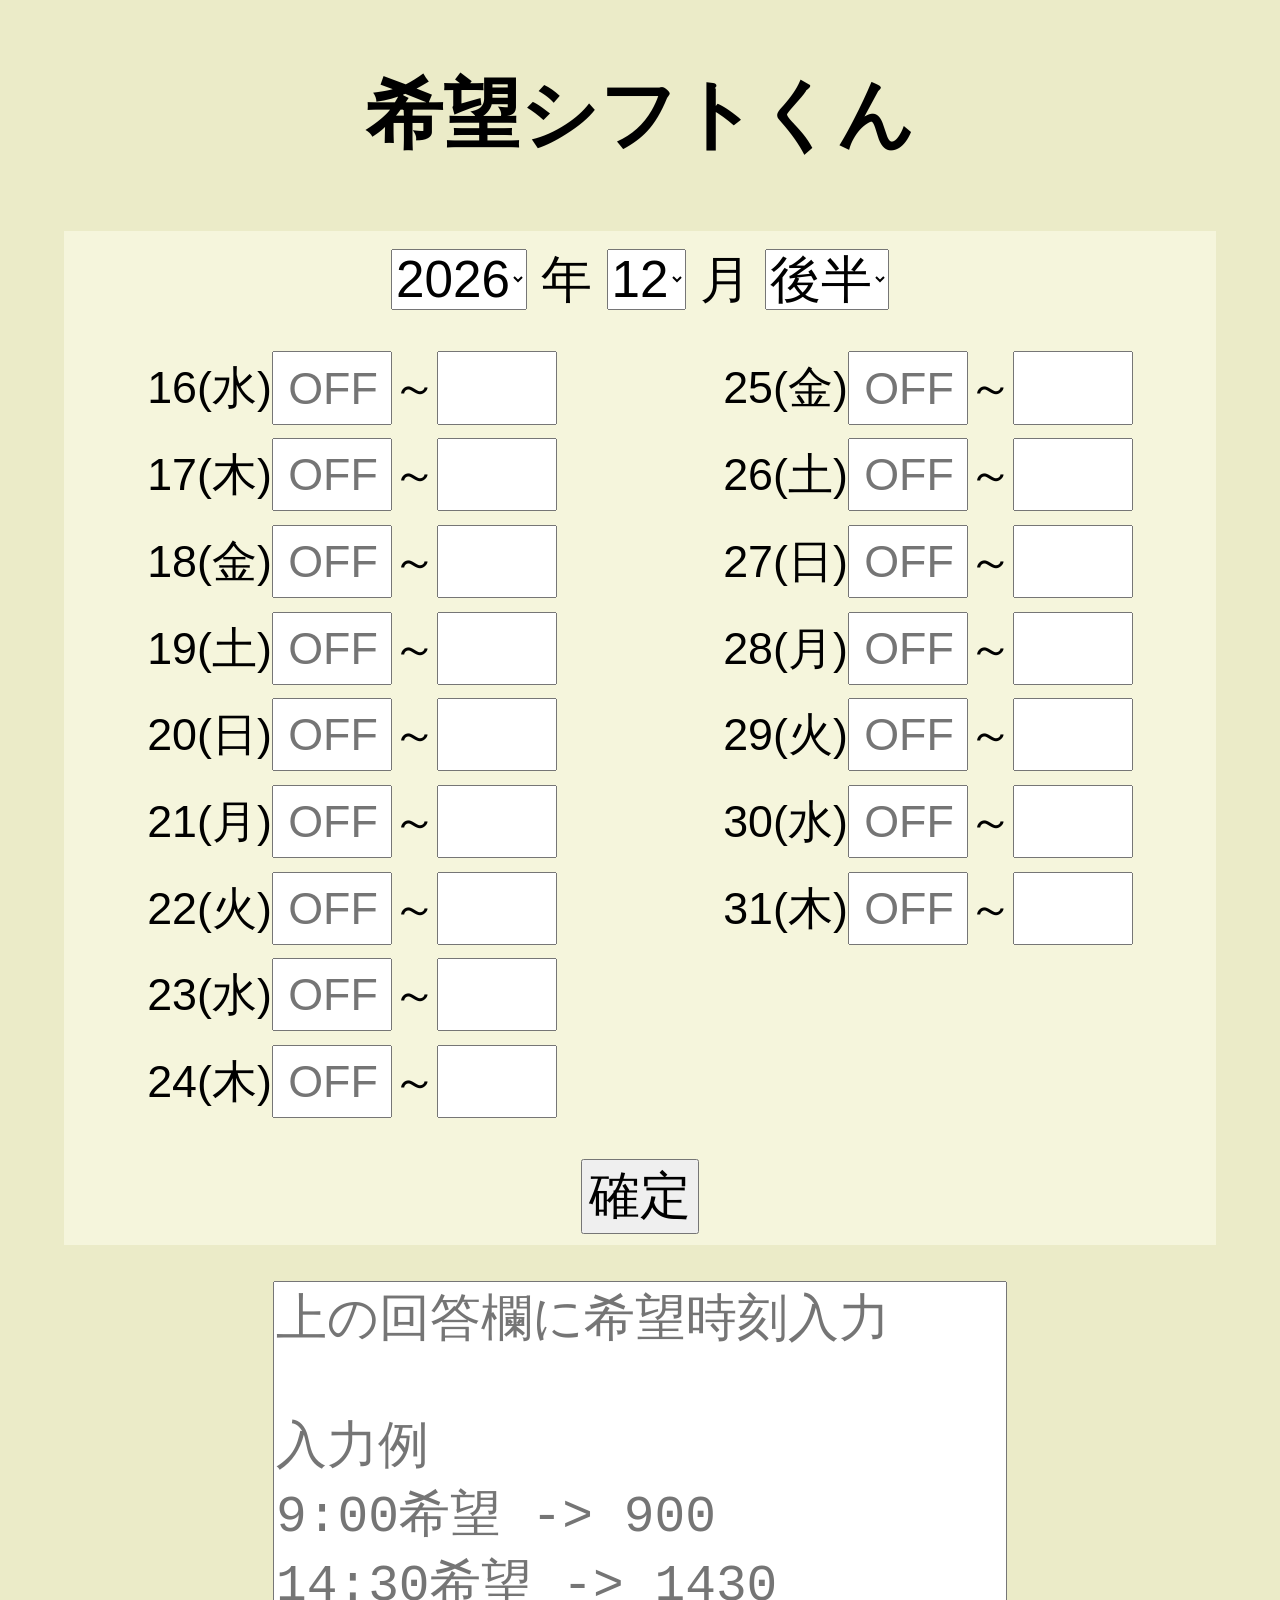
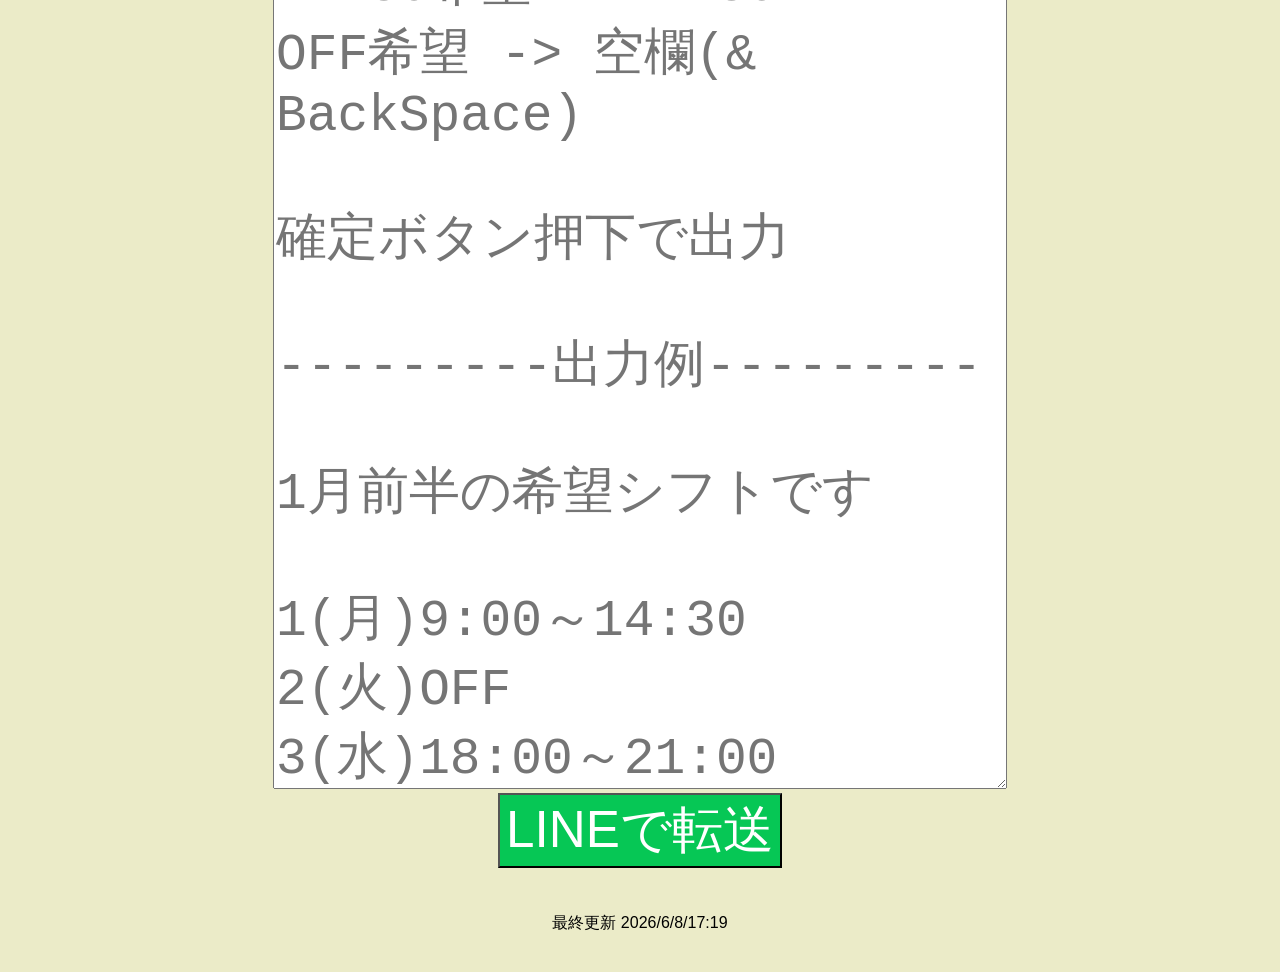
<file: forPhone/prototyp.html>
<!DOCTYPE html>

<html lang="ja">

<head>
    <meta charset="utf-8">
    <meta property="og:title" content="希望シフトくん(スマホ版)">
    <meta property="og:description" content="希望シフト作成のお手伝いをします．不具合,ご要望等ございましたらご連絡ください．善処いたします．">
    <meta property="og:type" content="website">
    <meta property="og:image" content="https://koizumi-tetsuro.github.io/shiftGenerator/clockMan.jpg">
    
    <link rel="stylesheet" href="prototype.css">

    <title>希望シフトくん(スマホ版)</title>
</head>

<body>
    <header>
        <h2>希望シフトくん</h2>
    </header>

    <main>
        <div class="form">
            <div class="select">
                <select id="year">

                </select>
                <label>年</label>
                <select id="month">
                    <option value="1">1</option>
                    <option value="2">2</option>
                    <option value="3">3</option>
                    <option value="4">4</option>
                    <option value="5">5</option>
                    <option value="6">6</option>
                    <option value="7">7</option>
                    <option value="8">8</option>
                    <option value="9">9</option>
                    <option value="10">10</option>
                    <option value="11">11</option>
                    <option value="12">12</option>
                </select>
                <label>月</label>

                <select id="selectHalf">
                    <option value="first">前半</option>
                    <option value="second">後半</option>
                </select>
            </div>

            <div class="inputForm" id="inputForm">
                <div class="left" id="left">

                </div>
                
                <div class="right" id="right">

                </div>
            </div>

            <button id="generate">確定</button>
        </div>

            <div class="textForm">
                <textarea rows="19" cols="23" id="output" placeholder="上の回答欄に希望時刻入力
                
入力例
9:00希望 -> 900
14:30希望 -> 1430
OFF希望 -> 空欄(& BackSpace)

確定ボタン押下で出力

---------出力例---------

1月前半の希望シフトです

1(月)9:00～14:30
2(火)OFF
3(水)18:00～21:00
    ・
    ・
    ・"></textarea>
                <div>
                    <button id="openLine">LINEで転送</button>
                </div>
            </div>
    </main>

    <footer>
        <div class="updateinfo">最終更新 2026/6/8/17:19</div>
    </footer>

    <script type="module" src="prototype.js"></script>
</body>

</html>
</file>
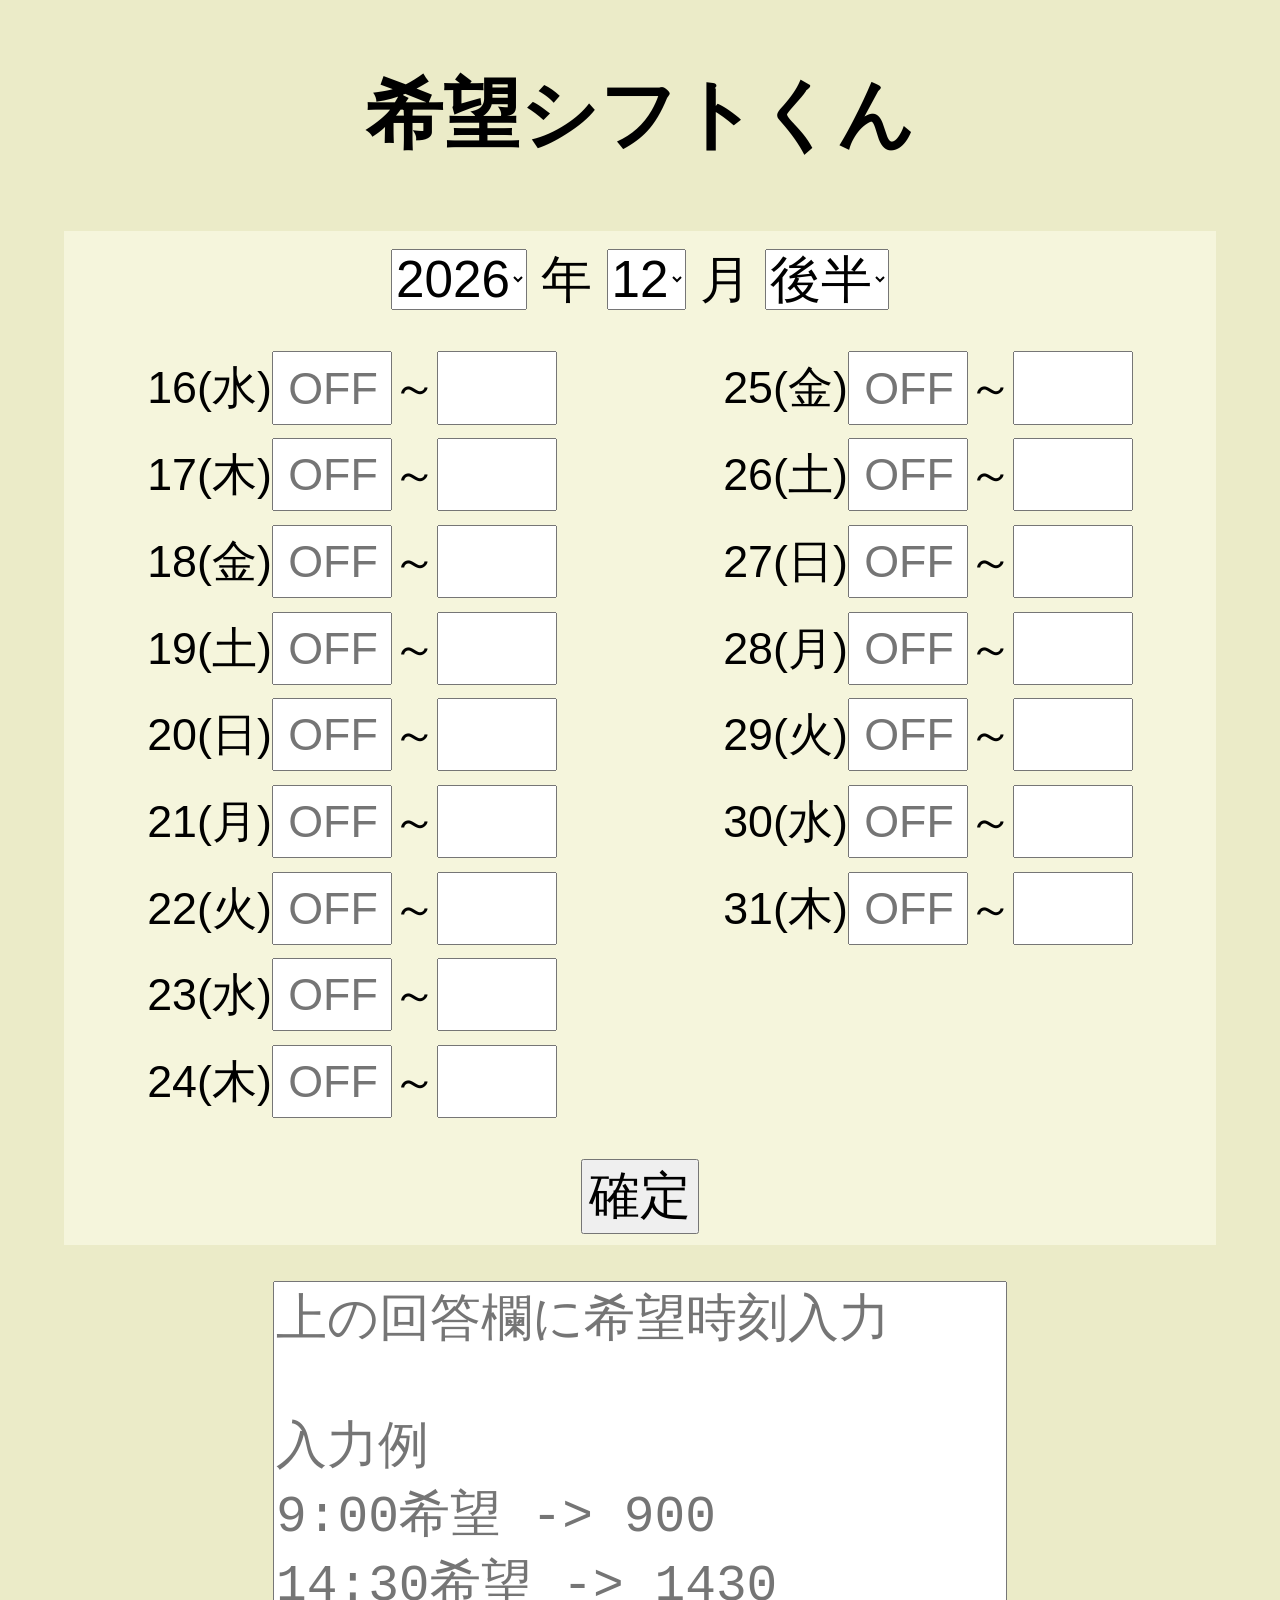
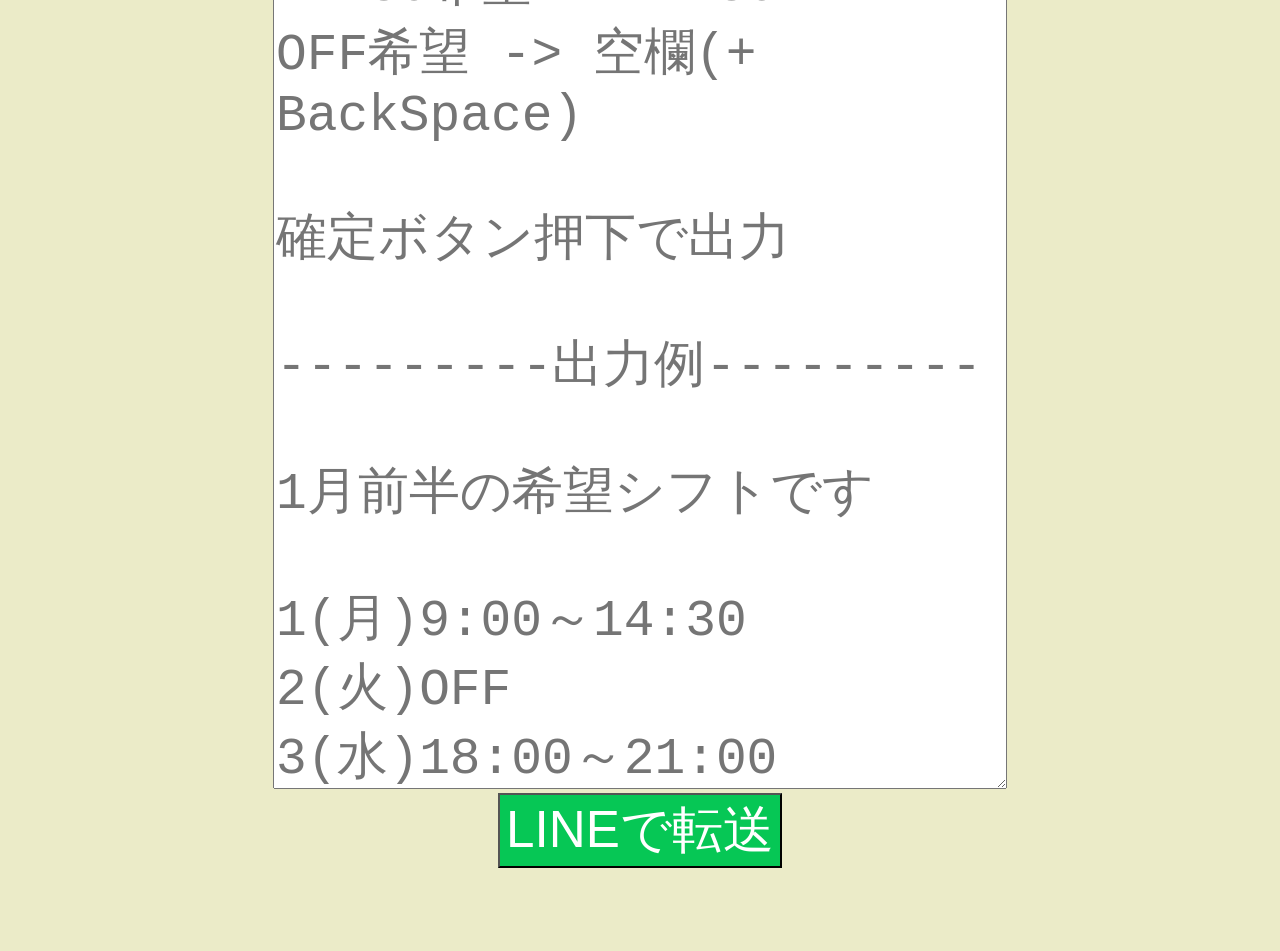
<file: forPhone/prototype.html>
<!DOCTYPE html>

<html lang="ja">

<head>
    <meta charset="utf-8">
    <meta property="og:title" content="希望シフトくん(スマホ版)">
    <meta property="og:description" content="希望シフト作成のお手伝いをするプログラムです．">
    <meta property="og:type" content="website">
    <meta property="og:image" content="https://koizumi-tetsuro.github.io/shiftGenerator/clockMan.jpg">
    
    <link rel="stylesheet" href="prototype.css">

    <title>希望シフトくん(スマホ版)</title>
</head>

<body>
    <header>
        <h2>希望シフトくん</h2>
    </header>

    <main>
        <div class="form">
            <div class="select">
                <select id="year">

                </select>
                <label>年</label>
                <select id="month">
                    <option value="1">1</option>
                    <option value="2">2</option>
                    <option value="3">3</option>
                    <option value="4">4</option>
                    <option value="5">5</option>
                    <option value="6">6</option>
                    <option value="7">7</option>
                    <option value="8">8</option>
                    <option value="9">9</option>
                    <option value="10">10</option>
                    <option value="11">11</option>
                    <option value="12">12</option>
                </select>
                <label>月</label>

                <select id="selectHalf">
                    <option value="first">前半</option>
                    <option value="second">後半</option>
                </select>
            </div>

            <div class="inputForm" id="inputForm">
                <div class="left" id="left">

                </div>
                
                <div class="right" id="right">

                </div>
            </div>

            <button id="generate">確定</button>
        </div>

            <div class="textForm">
                <textarea rows="19" cols="23" id="output" placeholder="上の回答欄に希望時刻入力
                
入力例
9:00希望 -> 900
14:30希望 -> 1430
OFF希望 -> 空欄(+ BackSpace)

確定ボタン押下で出力

---------出力例---------

1月前半の希望シフトです

1(月)9:00～14:30
2(火)OFF
3(水)18:00～21:00
    ・
    ・
    ・"></textarea>
                <div>
                    <button id="openLine">LINEで転送</button>
                </div>
            </div>
    </main>

    <script type="module" src="prototype.js"></script>
</body>

</html>
</file>
<file: forPhone.css>
body {
    margin: 0;
    font-family: sans-serif;
    text-align: center;
    background-color: rgb(235, 235, 200);
}

h2 {
    font-size: 5vw;
}

.form {
    display: flex;
    margin: 0 auto;
}

.inputForm {
    margin-left: 2vw;
    width: 55vw;
    background-color: beige;
}

.textForm {
    width: 45vw;
}

.formRow, .select {
    display: flex;
    margin-bottom: 2vh;
}

.formRow {
    justify-content: left;
    margin-left: 1.4vw;
}

.select {
    justify-content: center;
    margin-top: 1.2vh;
}

select {
    font-size: 2.5vw;
}

.select label {
    font-size: 3vw;
    margin-bottom: 0.2vh;
}

.formRow label{
    font-size: 2.4vw;
    margin-bottom: 0.9vh;
}

.input {
    height: 1.5em;
    width: 2.5em;
    font-size: 2vw;
}

.start {
    width: 2.5em;
    font-size: 2vw;
}

textarea {
    font-size: 2.5vw;
    margin-top: 1.2vw;
}

button {
    font-size: 2.5vw;
    cursor: pointer;
    margin-bottom: 1.3vh;
}

#openLine {
    background-color: #06C755;
    color: white;
}
</file>
<file: forPhone/newEdition.css>
body {
    margin: 0;
    font-family: sans-serif;
    text-align: center;
    background-color: rgb(235, 235, 200);
}

h2 {
    font-size: 6vw;
}

.form {
    margin-left: 5vw;
    width: 90vw;
    background-color: beige;
}

.inputForm {
    display: flex;
    margin: 0 auto;
}

.left, .right{
    width: 45vw;
}

.inputRow {
    margin-bottom: 1.5vh;
}

.select {
    margin-bottom: 4vh;
    font-size: 4vw;
}

select {
    margin-top: 2vh;
    font-size: 4vw;
}

.inputForm label{
    font-size: 3.5vw;
}

.input {
    height: 1.5em;
    width: 2.5em;
    font-size: 3.5vw;
}

textarea {
    font-size: 4vw;
    margin-top: 4vh;
}

button {
    font-size: 4vw;
    cursor: pointer;
}

#generate {            
    margin-top: 3vh;
    margin-bottom: 1.3vh;
}

#openLine {
    background-color: #06C755;
    color: white;
    margin-bottom: 5vh;
}

footer {
    font-size: 3vw;
}
</file>
<file: forPhone/prototype.css>
body {
    margin: 0;
    font-family: sans-serif;
    text-align: center;
    background-color: rgb(235, 235, 200);
}

h2 {
    font-size: 6vw;
}

.form {
    margin-left: 5vw;
    width: 90vw;
    background-color: beige;
}

.inputForm {
    display: flex;
    margin: 0 auto;
}

.left, .right{
    width: 45vw;
}

.inputRow {
    margin-bottom: 1.5vh;
}

.select {
    margin-bottom: 4vh;
    font-size: 4vw;
}

select {
    margin-top: 2vh;
    font-size: 4vw;
}

.inputForm label{
    font-size: 3.5vw;
}

.input {
    height: 1.5em;
    width: 2.5em;
    font-size: 3.5vw;
}

textarea {
    font-size: 4vw;
    margin-top: 4vh;
}

button {
    font-size: 4vw;
    cursor: pointer;
}

#generate {            
    margin-top: 3vh;
    margin-bottom: 1.3vh;
}

#openLine {
    background-color: #06C755;
    color: white;
    margin-bottom: 5vh;
}
</file>
